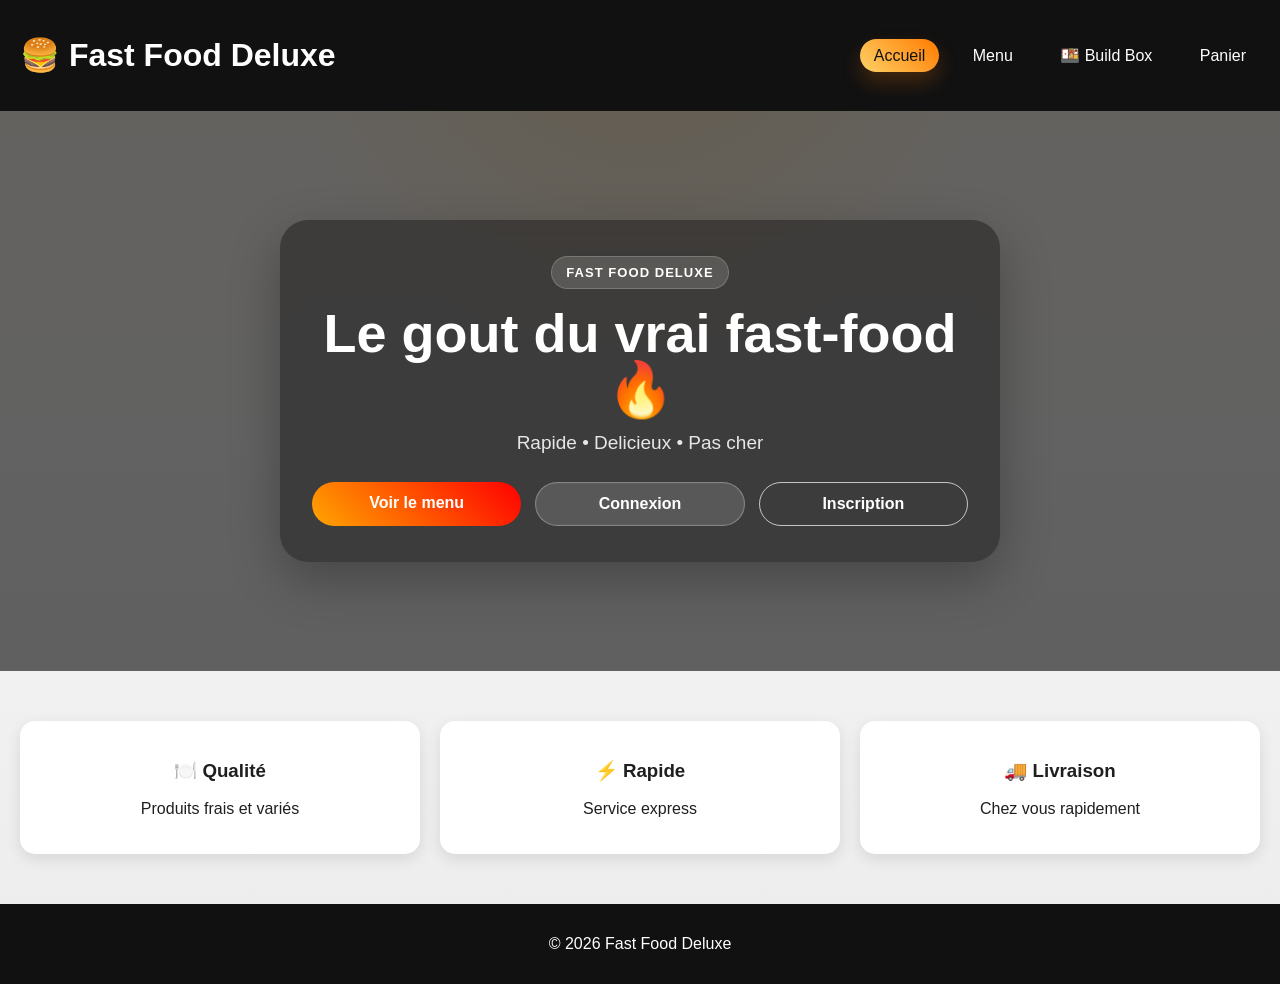
<file: index.html>
<!DOCTYPE html>
<html lang="fr">
<head>
    <meta charset="UTF-8">
    <meta name="viewport" content="width=device-width, initial-scale=1.0">
    <title>Fast Food Deluxe</title>
    <link rel="icon" type="image/svg+xml" href="data:image/svg+xml,%3Csvg xmlns='http://www.w3.org/2000/svg' viewBox='0 0 100 100'%3E%3Ctext y='1em' font-size='80'%3E🍔%3C/text%3E%3C/svg%3E">
    <link rel="stylesheet" href="style/style.css">
</head>

<body>

<header class="header">

    <h1><a href="index.html">🍔</a> Fast Food Deluxe</h1>

    <nav>
        <a class="selected" href="index.html">Accueil</a>
        <a href="content/products.html">Menu</a>
        <a href="content/buildbox.html">🍱 Build Box</a>
        <a href="content/order.html">Panier</a>
        
    </nav>

</header>

<section class="deluxe">
    <div class="deluxe-content">
        <span class="deluxe-badge">Fast Food Deluxe</span>
        <h1>Le gout du vrai fast-food 🔥</h1>
        <p>Rapide • Delicieux • Pas cher</p>
        <div class="deluxe-actions" id="authButtons">
            <a href="content/products.html" class="btn">Voir le menu</a>
            <a href="content/login.html" class="btn btn-secondary">Connexion</a>
            <a href="content/register.html" class="btn btn-outline">Inscription</a>
        </div>
    </div>
</section>

<section class="features">
    <div class="box">
        <h3>🍽️ Qualité</h3>
        <p>Produits frais et variés</p>
    </div>

    <div class="box">
        <h3>⚡️ Rapide</h3>
        <p>Service express</p>
    </div>

    <div class="box">
        <h3>🚚 Livraison</h3>
        <p>Chez vous rapidement</p>
    </div>
</section>

<footer class="footer">
    <p>© 2026 Fast Food Deluxe</p>
</footer>
<script src="javascript/auth.js"></script>
</body>
</html>
</file>
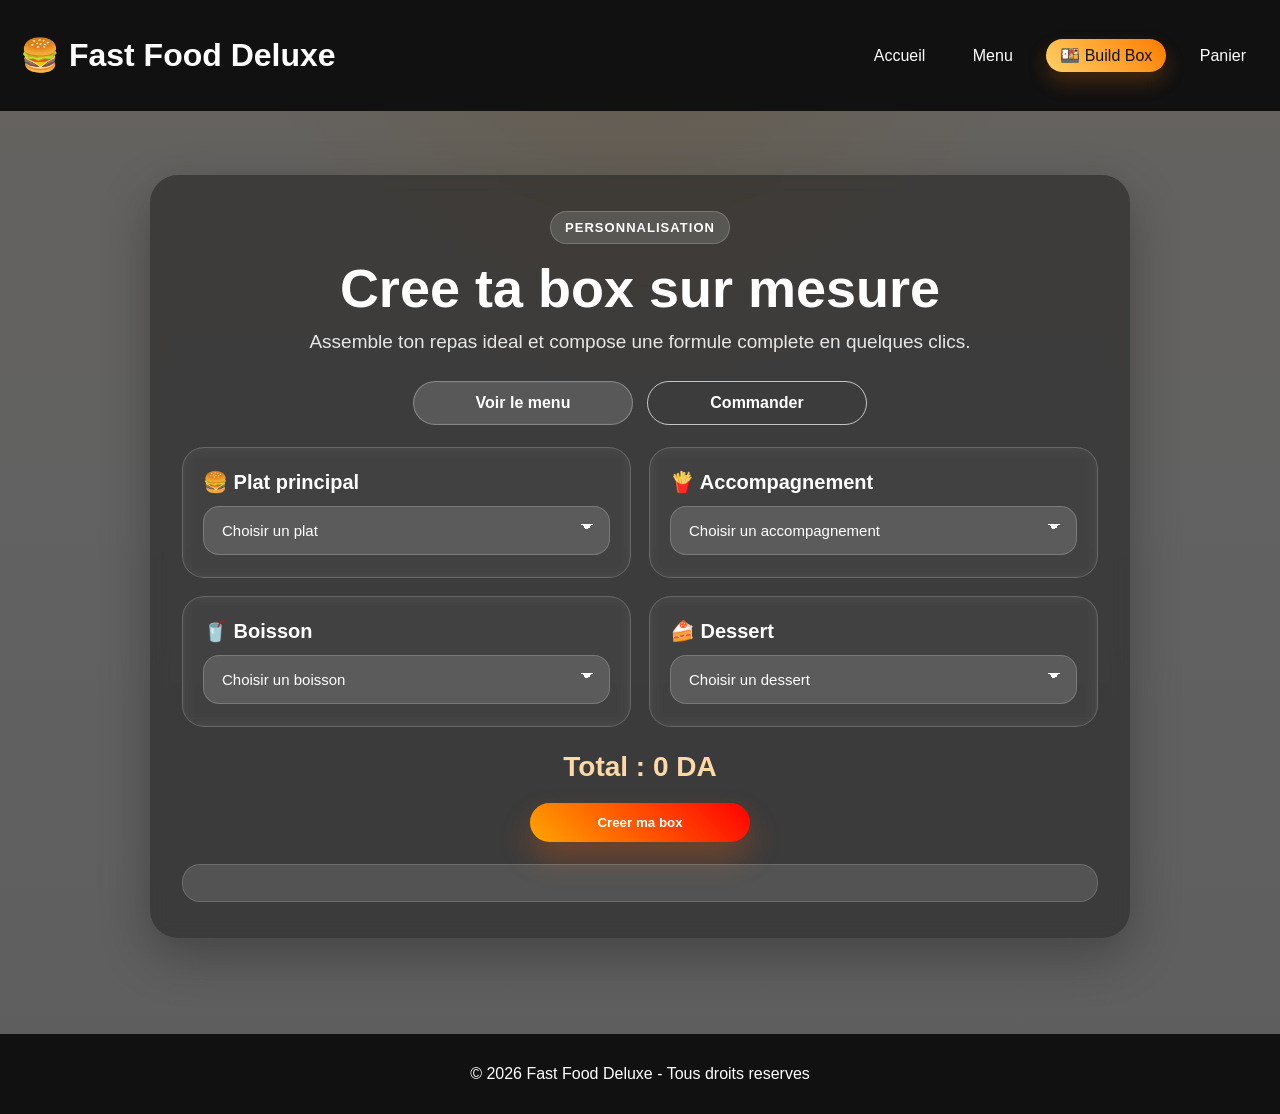
<file: content/buildbox.html>
<!DOCTYPE html>
<html lang="fr">
<head>
    <meta charset="UTF-8">
    <meta name="viewport" content="width=device-width, initial-scale=1.0">
    <title>Build Your Box</title>
    <link rel="icon" type="image/svg+xml" href="data:image/svg+xml,%3Csvg xmlns='http://www.w3.org/2000/svg' viewBox='0 0 100 100'%3E%3Ctext y='1em' font-size='80'%3E🍔%3C/text%3E%3C/svg%3E">
    <link rel="stylesheet" href="../style/style.css">
</head>
<body>

<header class="header">
    <h1><a href="../index.html">🍔</a> Fast Food Deluxe</h1>
    <nav>
        <a href="../index.html">Accueil</a>
        <a href="products.html">Menu</a>
        <a class="selected" href="buildbox.html">🍱 Build Box</a>
        <a href="order.html">Panier</a>
    </nav>
</header>

<section class="deluxe menu-deluxe buildbox-deluxe">
    <div class="deluxe-content buildbox-content">
        <span class="deluxe-badge">Personnalisation</span>
        <h1>Cree ta box sur mesure</h1>
        <p>Assemble ton repas ideal et compose une formule complete en quelques clics.</p>

        <div class="deluxe-actions">
            <a href="products.html" class="btn btn-secondary">Voir le menu</a>
            <a href="order.html" class="btn btn-outline">Commander</a>
        </div>

        <div class="box-container">

            <div class="box-section">
                <h3>🍔 Plat principal</h3>
                <select id="main" onchange="updatePrice()">
                    <option value="" disabled selected hidden>Choisir un plat</option>  
                    <option value="Burger" data-price="800">Burger - 800 DA</option>
                    <option value="Pizza" data-price="1200">Pizza - 1200 DA</option>
                    <option value="Tacos" data-price="900">Tacos - 900 DA</option>
                    <option value="Chapati" data-price="700">Chapati - 700 DA</option>
                    <option value="Kebab" data-price="900">Kebab - 900 DA</option>
                    <option value="Iskender" data-price="1500">Iskender - 1500 DA</option>
                </select>
            </div>

            <div class="box-section">
                <h3>🍟 Accompagnement</h3>
                <select id="side" onchange="updatePrice()">
                    <option value="" disabled selected hidden>Choisir un accompagnement</option>
                    <option value="Frites" data-price="300">Frites - 300 DA</option>
                    <option value="Nuggets" data-price="500">Nuggets - 500 DA</option>
                    <option value="Wings" data-price="600">Wings - 600 DA</option>
                </select>
            </div>

            <div class="box-section">
                <h3>🥤 Boisson</h3>
                <select id="drink" onchange="updatePrice()">
                    <option value="" disabled selected hidden>Choisir un boisson</option>
                    <option value="Coca" data-price="200">Coca - 200 DA</option>
                    <option value="Jus" data-price="300">Jus Nature - 300 DA</option>
                    <option value="Milkshake" data-price="400">Milkshake - 400 DA</option>
                </select>
            </div>

            <div class="box-section">
                <h3>🍰 Dessert</h3>
                <select id="dessert" onchange="updatePrice()">
                    <option value="" disabled selected hidden>Choisir un dessert</option>
                    <option value="Fondant" data-price="500">Fondant - 500 DA</option>
                    <option value="Brownie" data-price="450">Brownie - 450 DA</option>
                    <option value="Tiramisu" data-price="600">Tiramisu - 600 DA</option>
                </select>
            </div>

        </div>

        <h3 id="totalPrice">Total : 0 DA</h3>

        <button class="btn buildbox-submit" onclick="createBox()">Creer ma box</button>

        <div id="resultBox"></div>
    </div>
</section>

<footer class="footer">
    <p>© 2026 Fast Food Deluxe - Tous droits reserves</p>
</footer>

<script src="../javascript/box.js"></script>

</body>
</html>
</file>
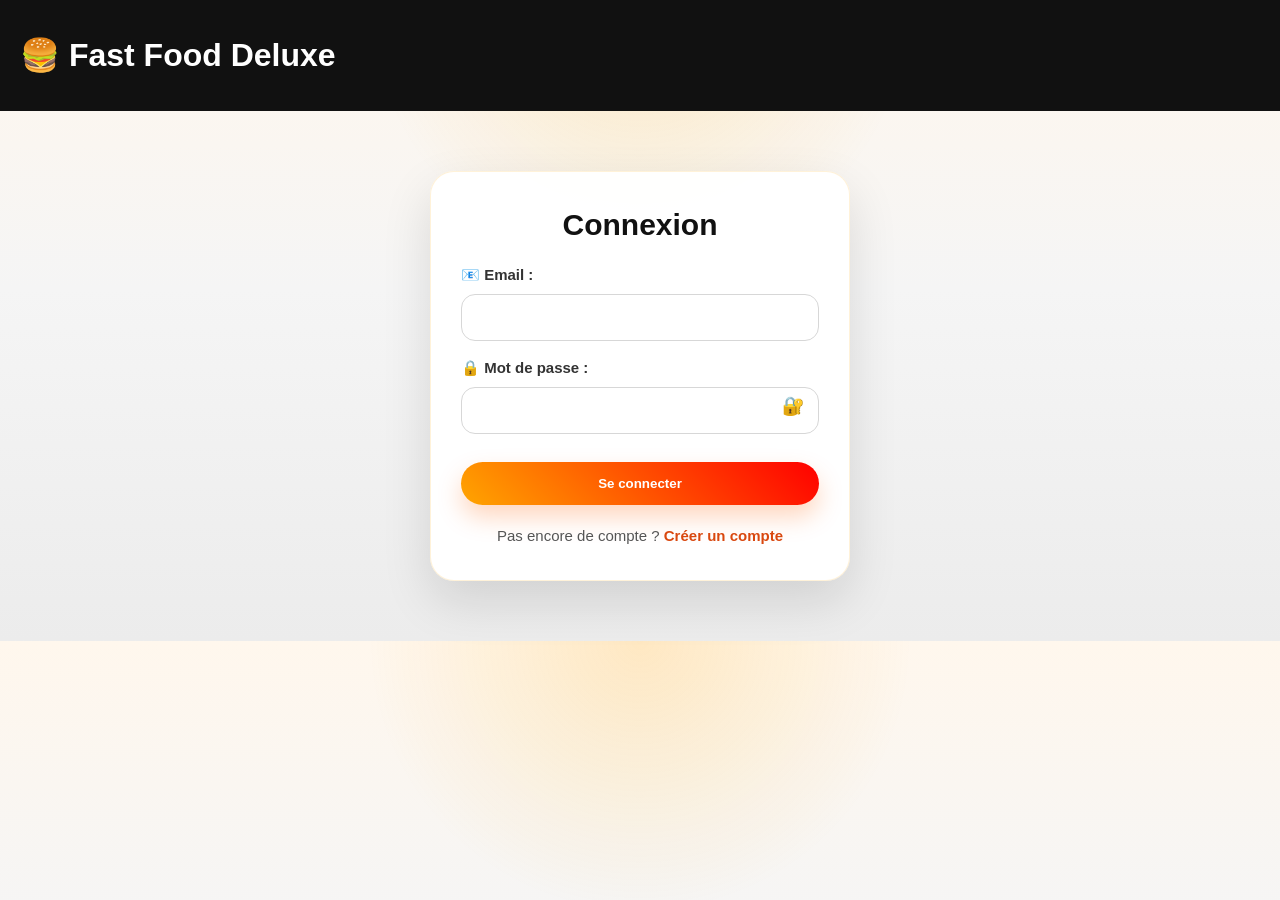
<file: content/login.html>
<!DOCTYPE html>
<html lang="fr">
<head>
    <meta charset="UTF-8">
    <meta name="viewport" content="width=device-width, initial-scale=1.0">
    <title>Connexion</title>
    <link rel="icon" type="image/svg+xml" href="data:image/svg+xml,%3Csvg xmlns='http://www.w3.org/2000/svg' viewBox='0 0 100 100'%3E%3Ctext y='1em' font-size='80'%3E🍔%3C/text%3E%3C/svg%3E">
    <link rel="stylesheet" href="../style/style.css">
</head>

<body>

<header class="header">
    <h1><a href="../index.html">🍔</a> Fast Food Deluxe</h1>
</header>

<section class="form-section">
    <h2>Connexion</h2>

    <form id="loginForm">

        <label>📧 Email :</label>
        <input type="email" id="loginEmail" required>

        <label>🔒 Mot de passe :</label>
        <div class="password-box">
            <input type="password" id="loginPassword" required>
            <span id="togglePassword">🔐</span>
        </div>

        <button class="btn">Se connecter</button>
    </form>
    <p class="register-link">
        Pas encore de compte ? 
        <a href="register.html">Créer un compte</a>
    </p>
</section>

<script src="../javascript/login.js"></script>

</body>
</html>
</file>
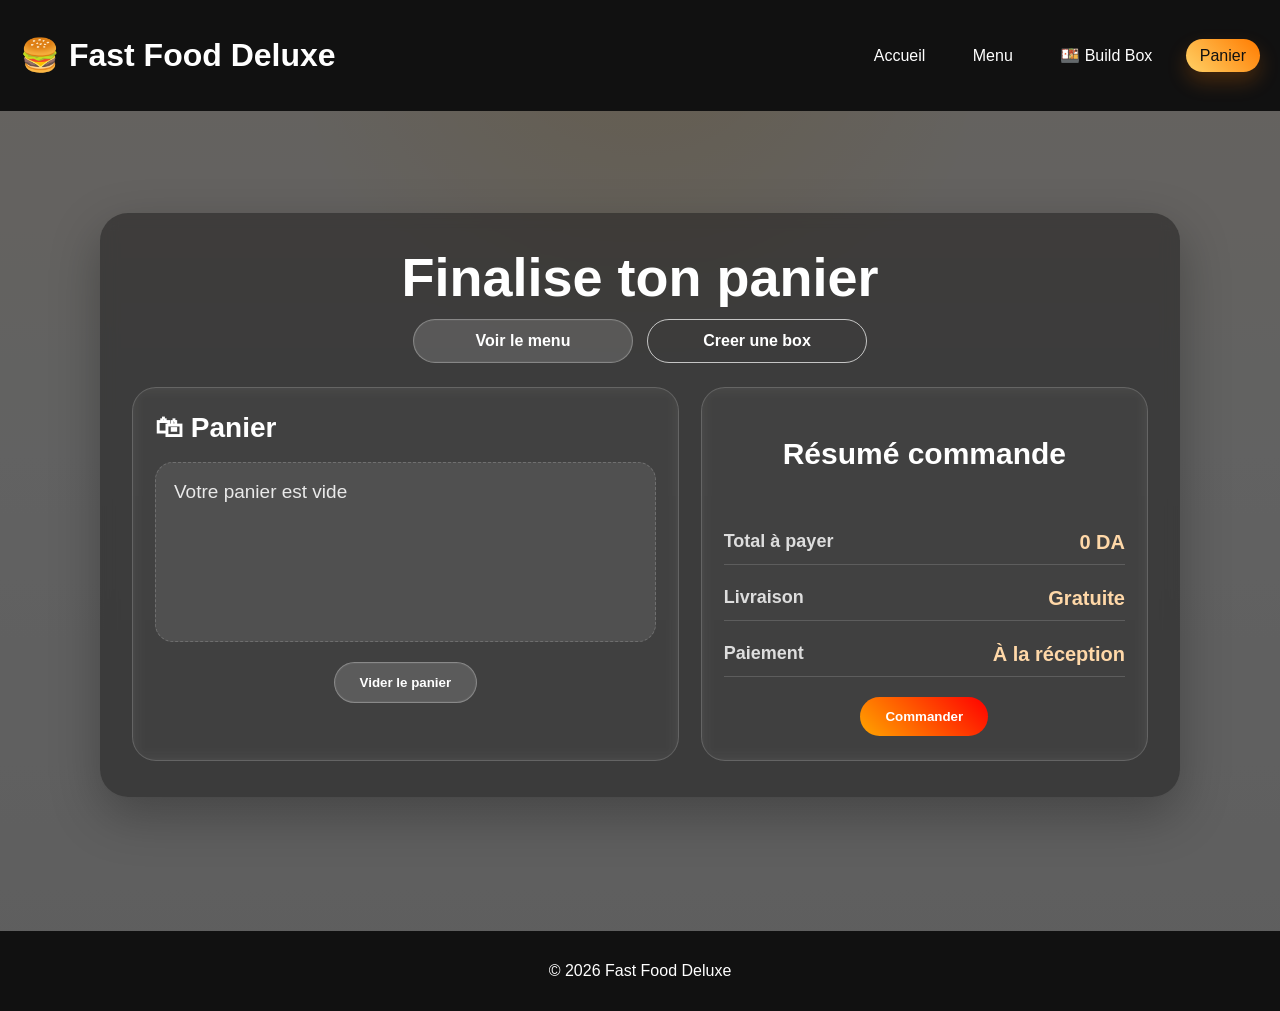
<file: content/order.html>
<!DOCTYPE html>
<html lang="fr">
<head>
    <meta charset="UTF-8">
    <meta name="viewport" content="width=device-width, initial-scale=1.0">
    <title>Commande - Fast Food Deluxe</title>
    <link rel="icon" type="image/svg+xml" href="data:image/svg+xml,%3Csvg xmlns='http://www.w3.org/2000/svg' viewBox='0 0 100 100'%3E%3Ctext y='1em' font-size='80'%3E🍔%3C/text%3E%3C/svg%3E">
    <link rel="stylesheet" href="../style/style.css">
</head>

<body>

<header class="header">
    <h1><a href="../index.html">🍔</a> Fast Food Deluxe</h1>

    <nav>
        <a href="../index.html">Accueil</a>
        <a href="products.html">Menu</a>
        <a href="buildbox.html">🍱 Build Box</a>
        <a class="selected" href="order.html">Panier</a>
    </nav>
</header>

<section class="deluxe order-deluxe">
    <div class="deluxe-content order-content">
        <h1>Finalise ton panier</h1>

        <div class="deluxe-actions">
            <a href="products.html" class="btn btn-secondary">Voir le menu</a>
            <a href="buildbox.html" class="btn btn-outline">Creer une box</a>
        </div>

        <div class="order-container">
            <div class="cart">
                <h2>🛍 Panier</h2>

                <div id="cartItems">
                    <p>Votre panier est vide</p>
                </div>

                <h5 id="totalCart"></h5>
                <button class="btn-vider" onclick="clearCart()"> Vider le panier</button>
            </div>

            <div class="box-order">

                <h2>Résumé commande</h2>

                <div class="resume-item">
                    <span>Total à payer</span>
                    <strong id="finalTotal" class="">0 DA</strong>
                </div>

                <div class="resume-item">
                    <span>Livraison</span>
                    <strong>Gratuite</strong>
                </div>

                <div class="resume-item">
                    <span>Paiement</span>
                    <strong>À la réception</strong>
                </div>

                <button class="btn-commander" onclick="validateOrder()">
                    Commander
                </button>

            </div>
        </div>
    </div>
</section>

<footer class="footer">
    <p>© 2026 Fast Food Deluxe</p>
</footer>

<div id="orderPopup" class="popup-overlay hidden">

    <div class="popup-box">

        <h2>Finaliser la commande</h2>

        <div id="popupMessage" class="popup-message"></div>

        <input type="text" id="address" placeholder="Adresse de livraison">

        <input type="text" id="phone" placeholder="Numéro de téléphone">
        <div>
        <button onclick="confirmOrder()" class="btn-commander">
            Confirmer
        </button>

        <button onclick="closePopup()" class="btn-cancel">
            Annuler
        </button>
        </div>
    </div>

</div>

<script src="../javascript/order.js"></script>


</body>
</html>
</file>
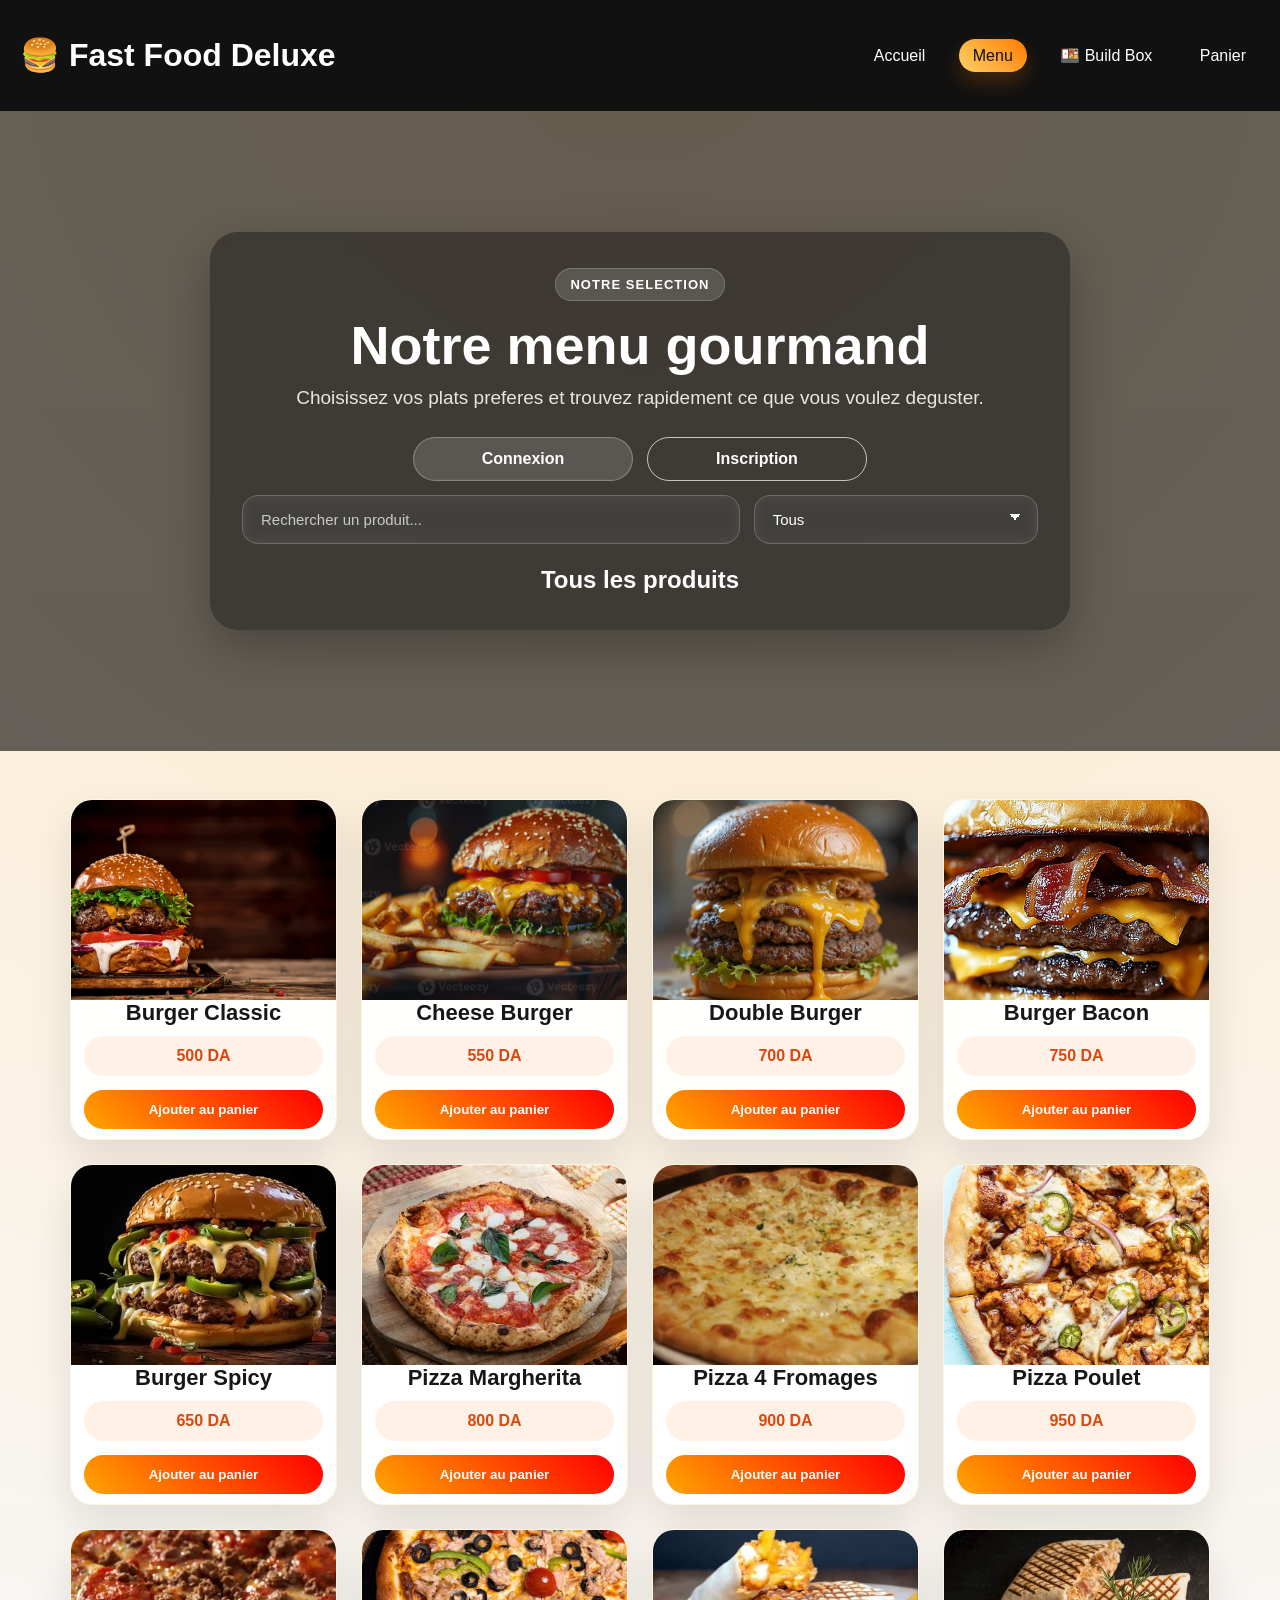
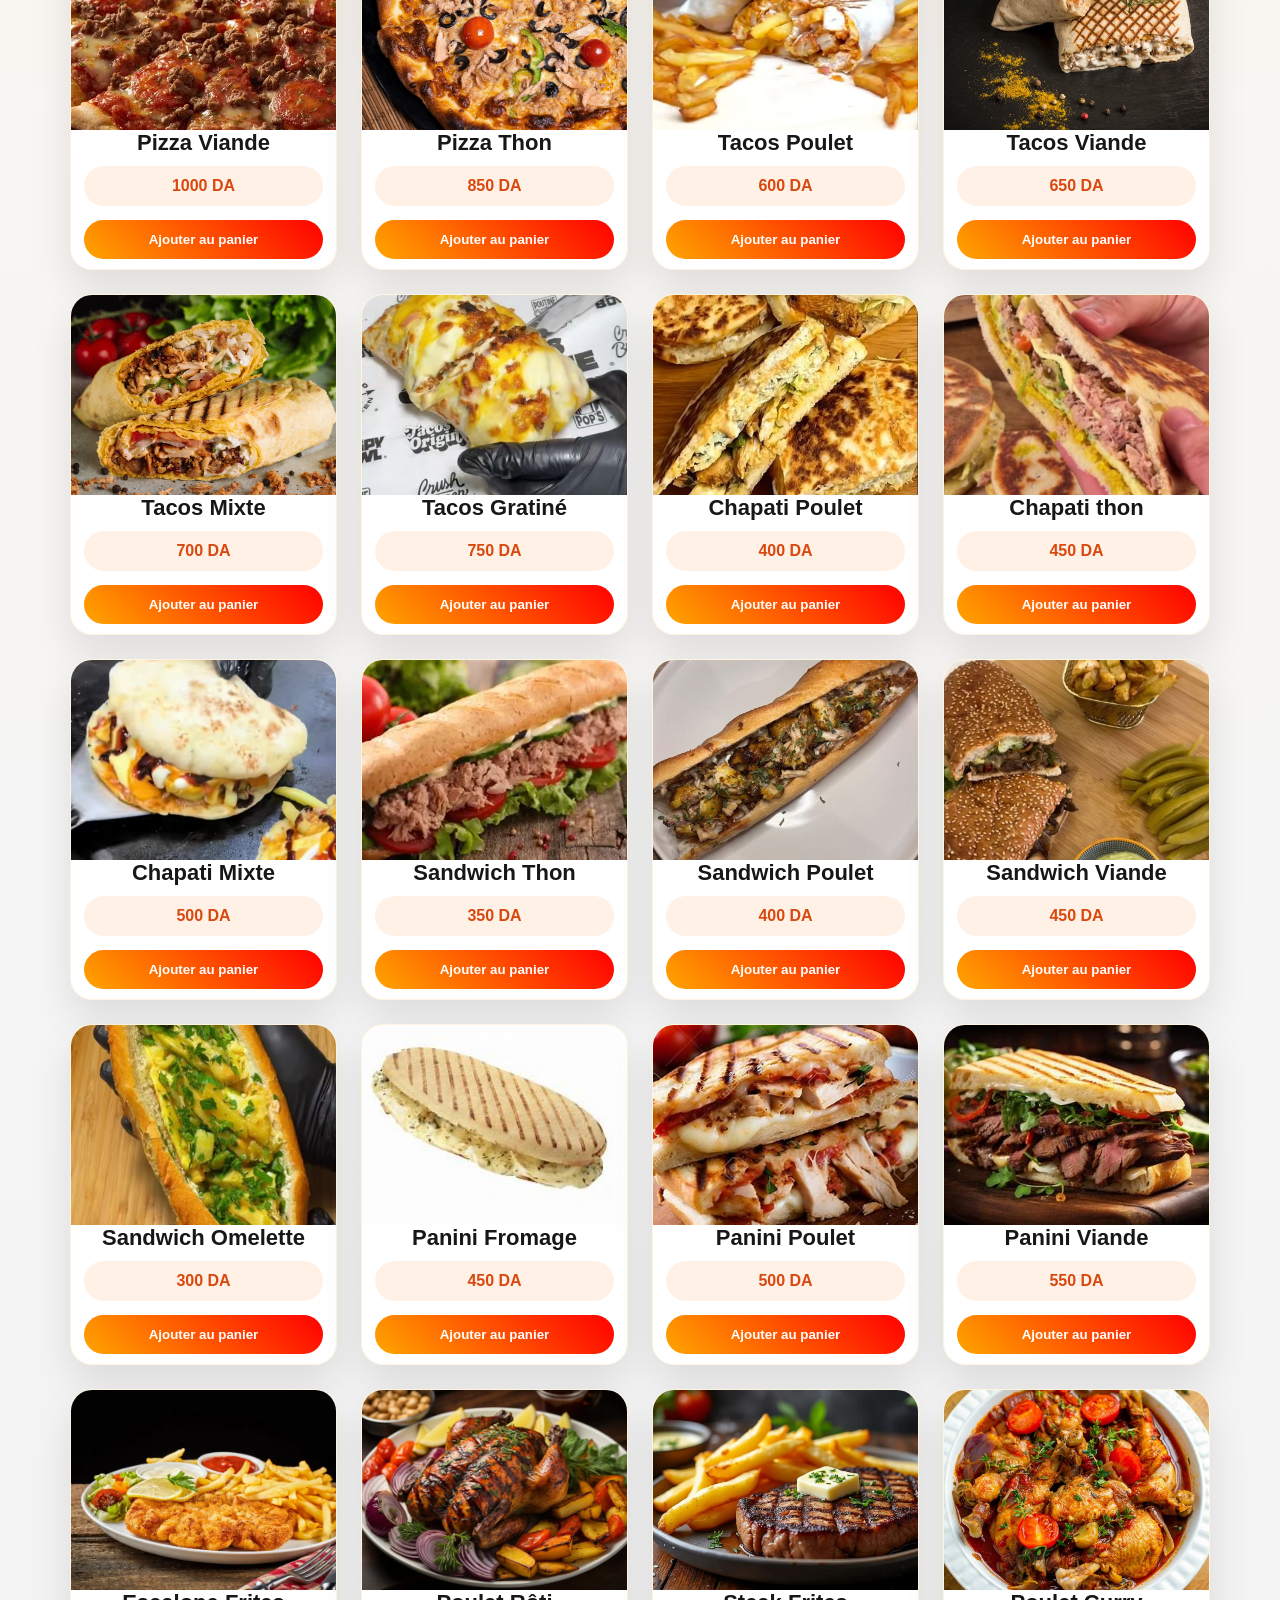
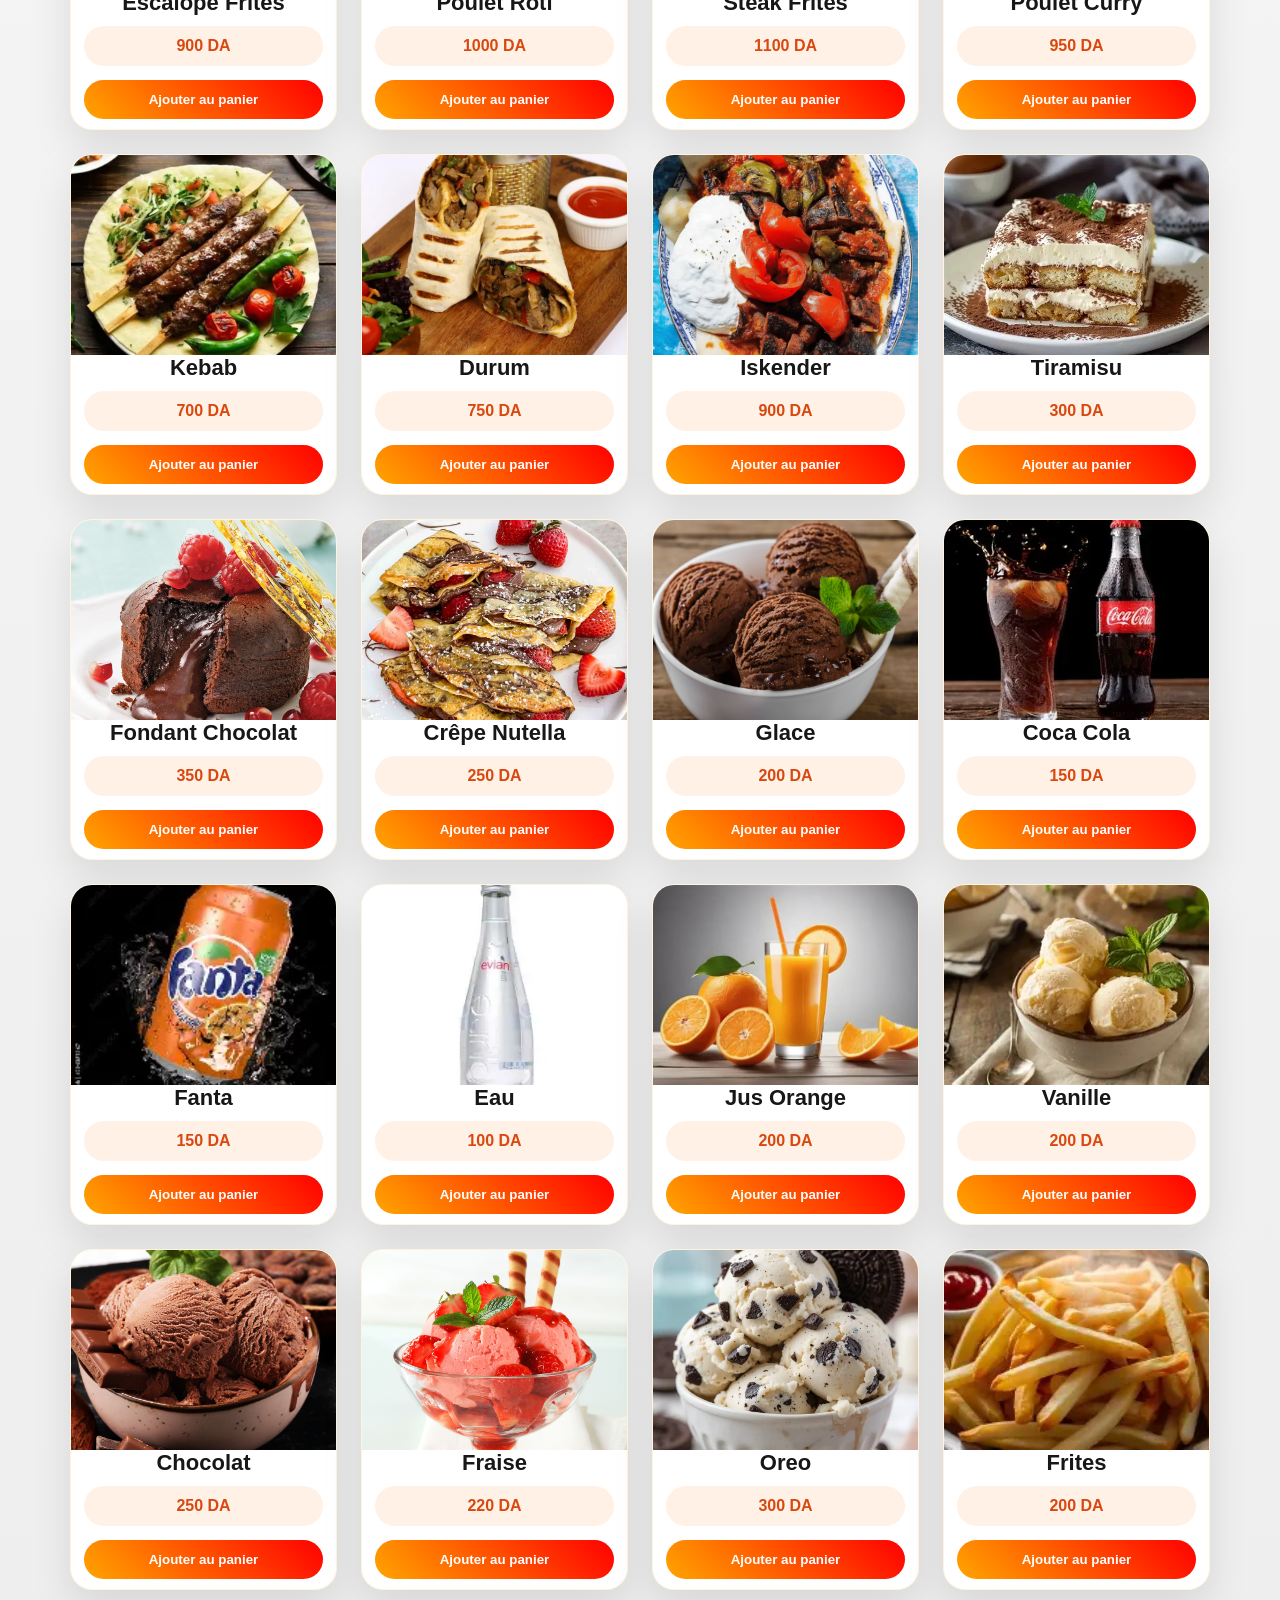
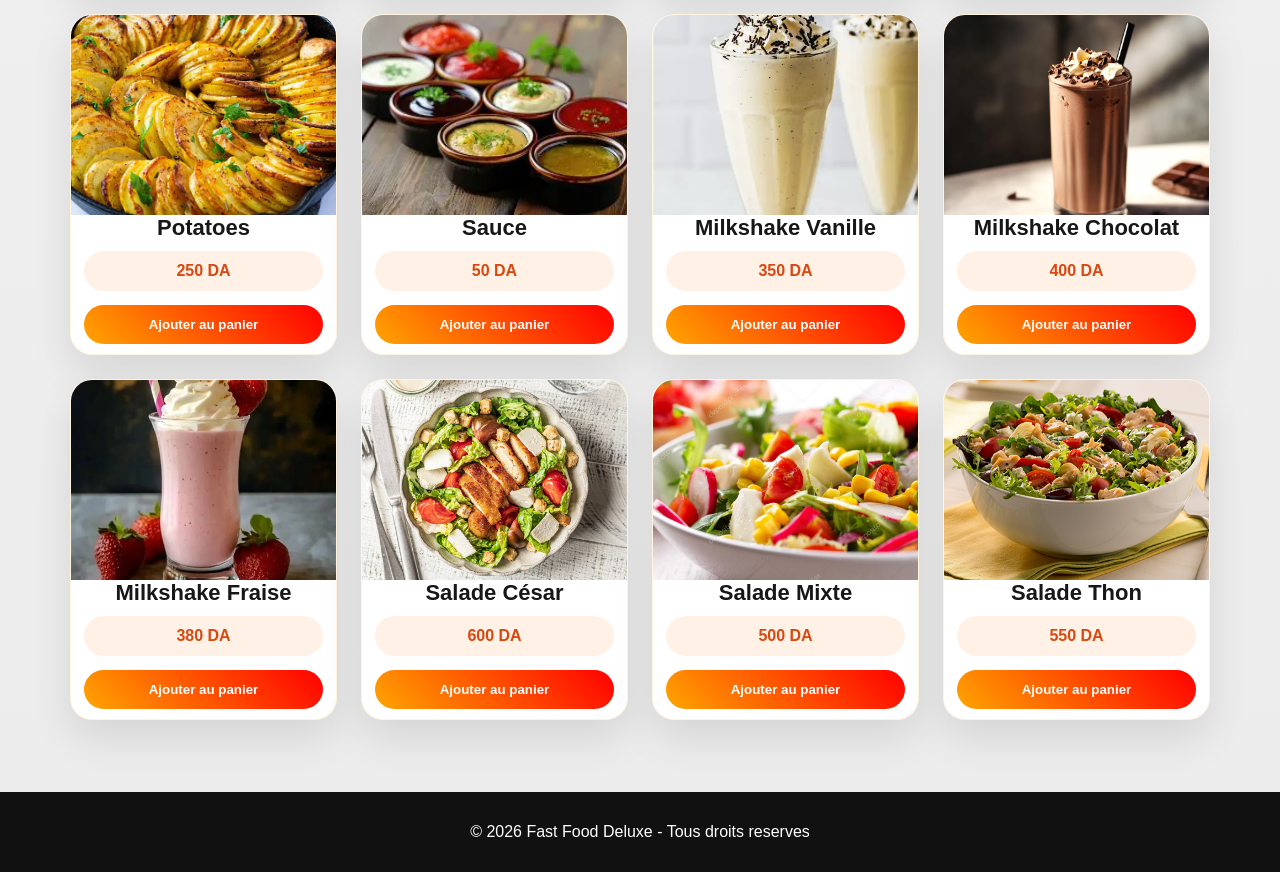
<file: content/products.html>
<!DOCTYPE html>
<html lang="fr">

<head>
    <meta charset="UTF-8">
    <meta name="viewport" content="width=device-width, initial-scale=1.0">
    <title>Menu - Fast Food Deluxe</title>
    <link rel="icon" type="image/svg+xml" href="data:image/svg+xml,%3Csvg xmlns='http://www.w3.org/2000/svg' viewBox='0 0 100 100'%3E%3Ctext y='1em' font-size='80'%3E🍔%3C/text%3E%3C/svg%3E">
    <link rel="stylesheet" href="../style/style.css">
</head>

<body>

<header class="header">
    <h1><a href="../index.html">🍔</a> Fast Food Deluxe</h1>

    <nav>
        <a href="../index.html">Accueil</a>
        <a class="selected" href="products.html">Menu</a>
        <a href="buildbox.html">🍱 Build Box</a>
        <a href="order.html">Panier</a>
    </nav>
</header>

<section class="deluxe menu-deluxe">
    <div class="deluxe-content menu-deluxe-content">
        <span class="deluxe-badge">Notre selection</span>
        <h1>Notre menu gourmand</h1>
        <p>Choisissez vos plats preferes et trouvez rapidement ce que vous voulez deguster.</p>

        <div class="deluxe-actions" id="authButtons">
            <a href="login.html" class="btn btn-secondary">Connexion</a>
            <a href="register.html" class="btn btn-outline">Inscription</a>
        </div>

        <div class="menu-toolbar">
            <input
                type="text"
                id="search"
                placeholder="Rechercher un produit..."
                onkeyup="searchProduct()"
            >

            <select id="filter" onchange="filterProducts()">
                <option value="all">Tous</option>
                <option value="burger">🍔 Burgers</option>
                <option value="pizza">🍕 Pizzas</option>
                <option value="tacos">🌮 Tacos</option>
                <option value="panini">🥪 Paninis</option>
                <option value="chapati">🌯 Chapati</option>
                <option value="libanais">🥙 Libanais</option>
                <option value="sandwich">🥖 Sandwiches</option>
                <option value="frites">🍟 Frites</option>
                <option value="plats">🍗 Plats</option>
                <option value="dessert">🍰 Desserts</option>
                <option value="glace">🍦 Glaces</option>
                <option value="milkshake">🥤 Milkshakes</option>
                <option value="extras">🍗 Extras</option>
                <option value="healthy">🥗 Healthy</option>
                <option value="turc">🇹🇷 Menu Turc</option>
                
            </select>
        </div>

        <h3 id="categoryTitle">Tous les produits</h3>
    </div>
</section>

<section id="productsContainer" class="products"></section>

<footer class="footer">
    <p>© 2026 Fast Food Deluxe - Tous droits reserves</p>
</footer>
<div id="popup" class="popup"></div>
<script src="../javascript/products.js"></script>
<script src="../javascript/auth.js"></script>
</body>
</html>
</file>
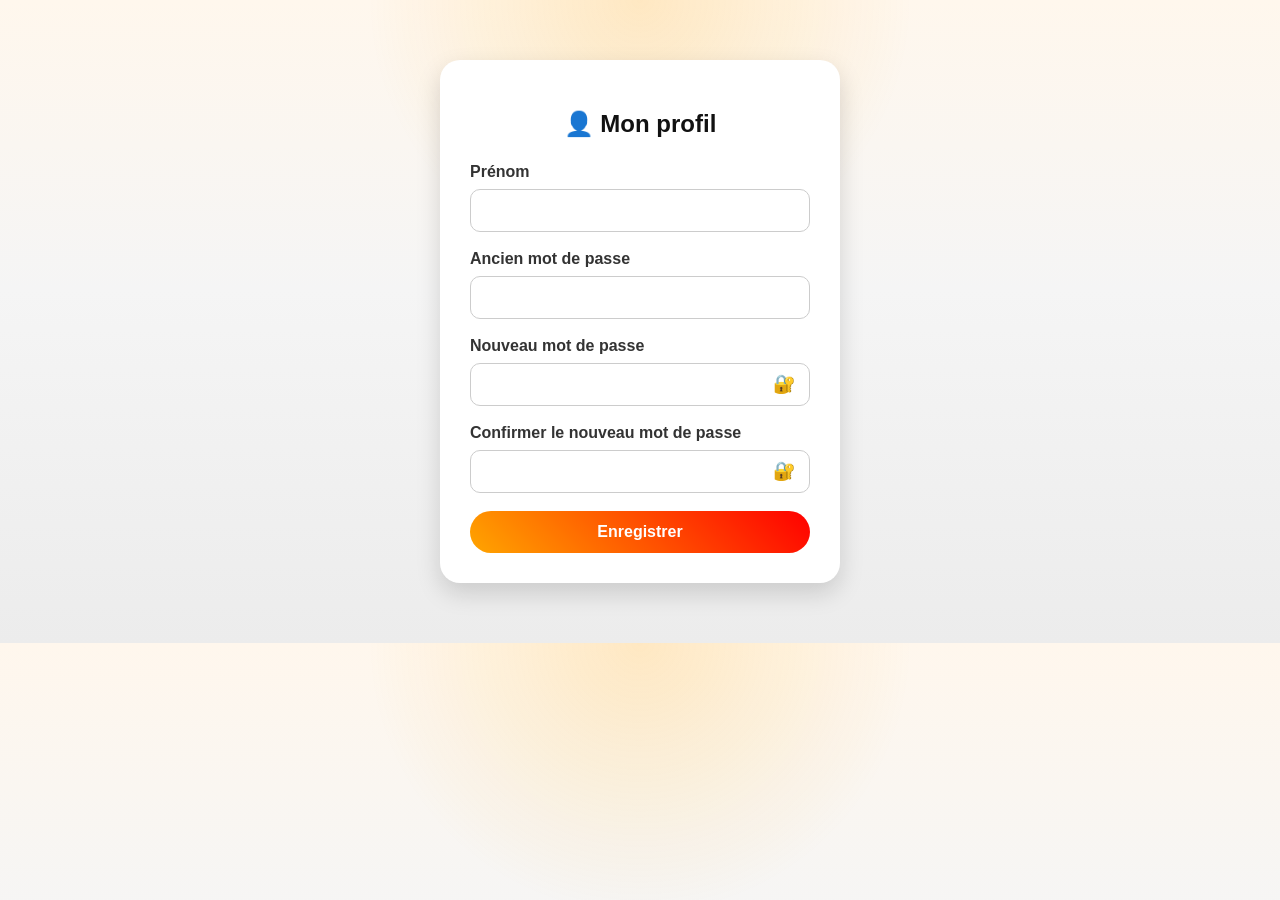
<file: content/profile.html>
<!DOCTYPE html>
<html lang="fr">
<head>
    <meta charset="UTF-8">
    <title>Mon profil</title>
    <link rel="icon" type="image/svg+xml" href="data:image/svg+xml,%3Csvg xmlns='http://www.w3.org/2000/svg' viewBox='0 0 100 100'%3E%3Ctext y='1em' font-size='80'%3E🍔%3C/text%3E%3C/svg%3E">
    <link rel="stylesheet" href="../style/style.css">
</head>
<body>

<div class="profile-container">

    <h2>👤 Mon profil</h2>

    <form id="profileForm">

        <label>Prénom</label>
        <input type="text" id="name">

        <label>Ancien mot de passe</label>
        <input type="password" id="oldPassword">

        <label>Nouveau mot de passe</label>

        <div class="password-box">
            <input type="password" id="newPassword">
            <span id="togglePassword">🔐</span>
        </div>

        <label>Confirmer le nouveau mot de passe</label>
        <div class="password-box">
            <input type="password" id="confirmPassword">
            <span id="togglePassword">🔐</span>
        </div>
        <button type="submit">
            Enregistrer
        </button>

    </form>

</div>

<script src="../javascript/profile.js"></script>

</body>
</html>
</file>
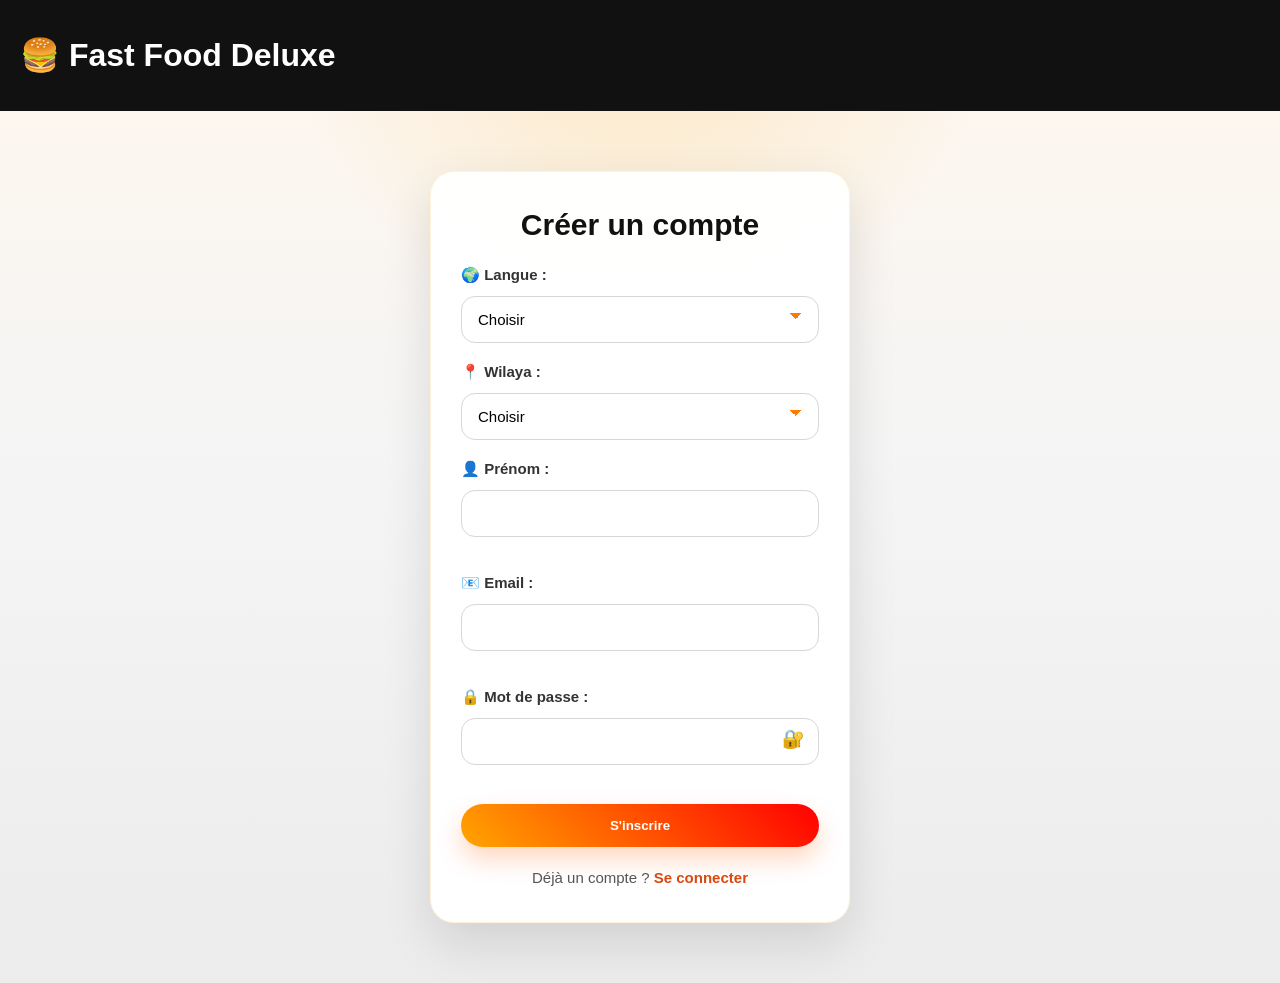
<file: content/register.html>
<!DOCTYPE html>
<html lang="fr">
<head>
    <meta charset="UTF-8">
    <meta name="viewport" content="width=device-width, initial-scale=1.0">
    <title>Inscription</title>
    <link rel="icon" type="image/svg+xml" href="data:image/svg+xml,%3Csvg xmlns='http://www.w3.org/2000/svg' viewBox='0 0 100 100'%3E%3Ctext y='1em' font-size='80'%3E🍔%3C/text%3E%3C/svg%3E">
    <link rel="stylesheet" href="../style/style.css">
</head>

<body>

<header class="header">
    <h1>
        <a href="../index.html">🍔</a>
        Fast Food Deluxe
    </h1>
</header>

<section class="form-section">

    <h2>Créer un compte</h2>

    <form id="registerForm">

        <!-- Langue -->
        <label for="langue">🌍 Langue :</label>
        <select id="langue" required>
            <option value="">Choisir</option>
            <option value="fr">Français</option>
            <option value="ar">Arabe</option>
            <option value="en">Anglais</option>
        </select>

        <!-- Wilaya -->
        <label for="wilaya">📍 Wilaya :</label>
        <select id="wilaya" required>
            <option value="">Choisir</option>
            <option value="alger">Alger</option>
            <option value="oran">Oran</option>
            <option value="constantine">Constantine</option>
            <option value="annaba">Annaba</option>
        </select>

        <!-- Nom -->
        <label for="name">👤 Prénom :</label>
        <input type="text" id="name" required>
        <small id="nameError" class="error"></small>

        <!-- Email -->
        <label for="email">📧 Email :</label>
        <input type="email" id="email" required>
        <small id="emailError" class="error"></small>

        <!-- Password -->
        <label for="password">🔒 Mot de passe :</label>
        <div class="password-box">
            <input type="password" id="password" required>
            <span id="togglePassword">🔐</span>
            <small id="passwordError" class="error"></small>
        </div>

        <!-- Button -->
        <button type="submit" class="btn">S'inscrire</button>

    </form>

    <p class="login-link">
        Déjà un compte ?
        <a href="login.html">Se connecter</a>
    </p>

</section>

<script src="../javascript/register.js"></script>

</body>
</html>
</file>
<file: style/style.css>
body {
    margin: 0;
    font-family: Arial, sans-serif;
    background:
        radial-gradient(circle at top, rgba(255, 166, 0, 0.18), transparent 30%),
        linear-gradient(180deg, #fff7ed 0%, #f5f5f5 45%, #ececec 100%);
    color: #1f1f1f;
}

*,
*::before,
*::after {
    box-sizing: border-box;
}

.header {
    background: #111;
    color: white;
    padding: 15px 20px;

    display: flex;
    justify-content: space-between;
    align-items: center;
}

.logo {
    display: flex;
    align-items: center;
    gap: 10px;
}

.logo img {
    height: 55px;
}

.logo span {
    font-size: 20px;
    font-weight: bold;
}

.header h1 a {
    color: inherit;
    text-decoration: none;
}

/* NAV */
.header nav a {
    color: white;
    margin-left: 15px;
    padding: 8px 14px;
    border-radius: 999px;
    text-decoration: none;
    transition: 0.3s;
}

.header nav a:hover {
    color: orange;
    background: rgba(255, 255, 255, 0.08);
}

.header nav a.selected {
    color: #111;
    background: linear-gradient(45deg, #ffd166, #ff7b00);
    box-shadow: 0 10px 20px rgba(255, 123, 0, 0.22);
}

.header nav a.selected:hover {
    color: #111;
    background: linear-gradient(45deg, #ffd166, #ff7b00);
}


.deluxe {
    background: url("https://images.unsplash.com/photo-1550547660-d9450f859349") center/cover;
    height:auto;
    min-height: 560px;
    padding: 40px 20px;

    display: flex;
    flex-direction: column;
    justify-content: center;
    align-items: center;

    color: white;
    text-align: center;
    position: relative;
}


.deluxe::before {
    content: "";
    position: absolute;
    inset: 0;
    background: rgba(0,0,0,0.6);
}

.deluxe * {
    position: relative;
}

.deluxe-content {
    width: min(720px, 100%);
    padding: 36px 32px;
    border-radius: 28px;
    background: rgba(17, 17, 17, 0.45);
    backdrop-filter: blur(8px);
    box-shadow: 0 18px 50px rgba(0, 0, 0, 0.28);
}

.deluxe-badge {
    display: inline-block;
    margin-bottom: 16px;
    padding: 8px 14px;
    border-radius: 999px;
    background: rgba(255, 255, 255, 0.14);
    border: 1px solid rgba(255, 255, 255, 0.2);
    font-size: 13px;
    font-weight: 700;
    letter-spacing: 0.08em;
    text-transform: uppercase;
}

.deluxe h1 {
    font-size: 54px;
    line-height: 1.05;
    margin: 0 0 14px;
    animation: slideDown 1s ease;
}

.deluxe p {
    margin: 0 0 28px;
    font-size: 19px;
    color: rgba(255, 255, 255, 0.88);
    animation: fadeIn 2s ease;
}

.deluxe-actions {
    display: flex;
    justify-content: center;
    flex-wrap: wrap;
    gap: 14px;
    width: 100%;
}

.deluxe-actions .btn {
    flex: 1 1 180px;
    max-width: 220px;
    text-align: center;
}

.menu-deluxe {
    min-height: 640px;
}

.menu-deluxe-content {
    width: min(860px, 100%);
}

.menu-toolbar {
    display: grid;
    grid-template-columns: minmax(0, 1.4fr) minmax(220px, 0.8fr);
    gap: 14px;
    margin-top: 14px;
    width: 100%;
}

.menu-toolbar input,
.menu-toolbar select {
    width: 100%;
    min-width: 0;
    padding: 15px 18px;
    border: 1px solid rgba(255, 255, 255, 0.18);
    border-radius: 16px;
    background: rgba(255, 255, 255, 0.12);
    color: white;
    font-size: 15px;
    outline: none;
    backdrop-filter: blur(6px);
    transition: border-color 0.2s ease, background 0.2s ease, transform 0.2s ease;
}

.menu-toolbar input::placeholder {
    color: rgba(255, 255, 255, 0.72);
}

.menu-toolbar select {
    appearance: none;
    color: white;
    background-image:
        linear-gradient(45deg, transparent 50%, #ffffff 50%),
        linear-gradient(135deg, #ffffff 50%, transparent 50%);
    background-position:
        calc(100% - 22px) calc(50% - 3px),
        calc(100% - 16px) calc(50% - 3px);
    background-size: 6px 6px, 6px 6px;
    background-repeat: no-repeat;
    padding-right: 46px;
}

.menu-toolbar select option {
    color: #1f1f1f;
    background: #ffffff;
}

.menu-toolbar input:focus,
.menu-toolbar select:focus {
    background: rgba(255, 255, 255, 0.18);
    border-color: rgba(255, 190, 92, 0.75);
    transform: translateY(-1px);
}

#categoryTitle {
    margin: 22px 0 0;
    font-size: 24px;
    font-weight: 700;
}

.buildbox-deluxe {
    min-height: 760px;
    padding-bottom: 72px;
}

.buildbox-content {
    width: min(980px, 100%);
    margin: 24px 0;
}

.box-container {
    display: grid;
    grid-template-columns: repeat(2, minmax(0, 1fr));
    gap: 18px;
    width: 100%;
    margin-top: 22px;
}

.box-section {
    padding: 22px 20px;
    border-radius: 22px;
    background: rgba(255, 255, 255, 0.12);
    border: 1px solid rgba(255, 255, 255, 0.16);
    text-align: left;
    backdrop-filter: blur(6px);
}

.box-section h3 {
    margin: 0 0 12px;
    font-size: 20px;
    color: white;
}

.box-section select {
    width: 100%;
    min-width: 0;
    padding: 15px 18px;
    border: 1px solid rgba(255, 255, 255, 0.18);
    border-radius: 16px;
    background: rgba(255, 255, 255, 0.14);
    color: white;
    font-size: 15px;
    outline: none;
    appearance: none;
    background-image:
        linear-gradient(45deg, transparent 50%, #ffffff 50%),
        linear-gradient(135deg, #ffffff 50%, transparent 50%);
    background-position:
        calc(100% - 22px) calc(50% - 3px),
        calc(100% - 16px) calc(50% - 3px);
    background-size: 6px 6px, 6px 6px;
    background-repeat: no-repeat;
    padding-right: 46px;
    transition: border-color 0.2s ease, background 0.2s ease, transform 0.2s ease;
}

.box-section select:focus {
    background: rgba(255, 255, 255, 0.2);
    border-color: rgba(255, 190, 92, 0.75);
    transform: translateY(-1px);
}

.box-section select option {
    color: #1f1f1f;
    background: #ffffff;
}

#totalPrice {
    margin: 24px 0 0;
    font-size: 28px;
    font-weight: 800;
    color: #ffd8a8;
}

.buildbox-submit {
    margin-top: 20px;
    min-width: 220px;
    box-shadow: 0 16px 30px rgba(255, 94, 0, 0.28);
}

#resultBox {
    width: 100%;
    margin-top: 22px;
    padding: 18px 20px;
    border-radius: 18px;
    background: rgba(255, 255, 255, 0.12);
    border: 1px solid rgba(255, 255, 255, 0.14);
    color: white;
}

.order-deluxe {
    min-height: 820px;
    padding-bottom: 72px;
}

.order-content {
    width: min(1080px, 100%);
    margin: 24px 0;
}

.order-container {
    display: grid;
    grid-template-columns: minmax(0, 1.1fr) minmax(0, 0.9fr);
    gap: 22px;
    width: 100%;
    margin-top: 24px;
    text-align: left;
}

.cart,
.box-order {
    padding: 24px 22px;
    border-radius: 24px;
    background: rgba(255, 255, 255, 0.12);
    border: 1px solid rgba(255, 255, 255, 0.15);
    backdrop-filter: blur(6px);
}

.cart h2{
    margin: 0 0 18px;
    font-size: 28px;
    color: white;
}

.box-order label {
    display: block;
    margin: 16px 0 8px;
    font-size: 15px;
    font-weight: 700;
    color: rgba(255, 255, 255, 0.92);
}

.box-order select {
    width: 100%;
    min-width: 0;
    padding: 15px 18px;
    border: 1px solid rgba(255, 255, 255, 0.18);
    border-radius: 16px;
    background: rgba(255, 255, 255, 0.14);
    color: white;
    font-size: 15px;
    outline: none;
    appearance: none;
    background-image:
        linear-gradient(45deg, transparent 50%, #ffffff 50%),
        linear-gradient(135deg, #ffffff 50%, transparent 50%);
    background-position:
        calc(100% - 22px) calc(50% - 3px),
        calc(100% - 16px) calc(50% - 3px);
    background-size: 6px 6px, 6px 6px;
    background-repeat: no-repeat;
    padding-right: 46px;
    transition: border-color 0.2s ease, background 0.2s ease, transform 0.2s ease;
}

.box-order select:focus {
    background: rgba(255, 255, 255, 0.2);
    border-color: rgba(255, 190, 92, 0.75);
    transform: translateY(-1px);
}

.box-order select option {
    color: #1f1f1f;
    background: #ffffff;
}

#cartItems {
    max-height: 300px;   
    overflow-y: auto;   
    padding-right: 8px;
    min-height: 180px;
    padding: 18px;
    border-radius: 18px;
    background: rgba(255, 255, 255, 0.08);
    border: 1px dashed rgba(255, 255, 255, 0.18);
    color: rgba(255, 255, 255, 0.88);
}

#cartItems p {
    margin: 0;
}

#totalCart,
#boxTotal {
    margin: 20px 0 0;
    font-size: 24px;
    color: #ffd8a8;
}

.order-submit {
    margin-top: 22px;
    width: 100%;
    box-shadow: 0 16px 30px rgba(255, 94, 0, 0.28);
}

/* BUTTON */
.btn {
    background: linear-gradient(45deg, orange, red);
    color: white;
    padding: 12px 25px;
    border-radius: 30px;
    text-decoration: none;
    border: none;
    cursor: pointer;
    font-weight: bold;
    transition: 0.3s;
}

.btn:hover {
    transform: scale(1.1);
}

.btn-secondary {
    background: rgba(255, 255, 255, 0.14);
    border: 1px solid rgba(255, 255, 255, 0.28);
    box-shadow: inset 0 0 0 1px rgba(255, 255, 255, 0.04);
}

.btn-outline {
    background: transparent;
    border: 1px solid rgba(255, 255, 255, 0.7);
}

.btn-secondary:hover,
.btn-outline:hover {
    background: rgba(255, 255, 255, 0.12);
}

.form-section {
    width: min(420px, calc(100% - 32px));
    margin: 60px auto;
    padding: 36px 30px;
    background: rgba(255, 255, 255, 0.96);
    border-radius: 24px;
    box-shadow: 0 20px 50px rgba(0, 0, 0, 0.12);
    border: 1px solid rgba(255, 166, 0, 0.15);
}

#registerForm {
    gap: 12px;
}

#registerForm select {
    appearance: none;
    background-image:
        linear-gradient(45deg, transparent 50%, #ff7b00 50%),
        linear-gradient(135deg, #ff7b00 50%, transparent 50%);
    background-position:
        calc(100% - 22px) calc(50% - 3px),
        calc(100% - 16px) calc(50% - 3px);
    background-size: 6px 6px, 6px 6px;
    background-repeat: no-repeat;
    padding-right: 46px;
}

#registerForm .btn {
    margin-top: 14px;
}

.form-section h2 {
    margin: 0 0 24px;
    text-align: center;
    font-size: 30px;
    color: #111;
}

.form-section form {
    display: flex;
    flex-direction: column;
    gap: 10px;
}

.form-section label {
    font-size: 15px;
    font-weight: 600;
    color: #333;
}

.form-section input,
.form-section select {
    padding: 14px 16px;
    border: 1px solid #d7d7d7;
    border-radius: 14px;
    font-size: 15px;
    background: #fff;
    transition: border-color 0.2s ease, box-shadow 0.2s ease, transform 0.2s ease;
    outline: none;
    margin-bottom: 8px;
}

.form-section input:focus,
.form-section select:focus {
    border-color: #ff7b00;
    box-shadow: 0 0 0 4px rgba(255, 123, 0, 0.14);
    transform: translateY(-1px);
}

.form-section .btn {
    width: 100%;
    margin-top: 10px;
    padding: 14px 20px;
    box-shadow: 0 12px 24px rgba(255, 94, 0, 0.25);
}

.register-link,
.login-link {
    margin: 22px 0 0;
    text-align: center;
    color: #555;
    font-size: 15px;
}

.register-link a,
.login-link a {
    color: #d9480f;
    font-weight: 700;
    text-decoration: none;
}

.register-link a:hover,
.login-link a:hover {
    text-decoration: underline;
}

.user-menu {
    position: relative;
    display: inline-block;
}

.dropdown {
    position: absolute;
    top: 50px;
    left: 0;
    background: white;
    min-width: 160px;
    border-radius: 10px;
    overflow: hidden;
    z-index: 1000;
}

.dropdown a {
    display: block;
    padding: 12px;
    color: black;
    text-decoration: none;
}

.dropdown a:hover {
    background: #f2f2f2;
}

.hidden {
    display: none;
}

.profile-container {
    width: 400px;
    max-width: 90%;
    margin: 60px auto;
    background: white;
    padding: 30px;
    border-radius: 20px;

    box-shadow: 0 10px 25px rgba(0,0,0,0.15);
}

.profile-container h2 {
    text-align: center;
    margin-bottom: 25px;
    color: #111;
}

.profile-container label {
    display: block;
    margin-bottom: 8px;
    font-weight: bold;
    color: #333;
}

.profile-container input {
    width: 100%;
    padding: 12px;
    margin-bottom: 18px;

    border: 1px solid #ccc;
    border-radius: 10px;

    font-size: 15px;
}

.profile-container input:focus {
    outline: none;
    border-color: orange;
    box-shadow: 0 0 5px rgba(255,165,0,0.4);
}

.profile-container button {
    width: 100%;
    padding: 12px;

    border: none;
    border-radius: 30px;

    background: linear-gradient(45deg, orange, red);
    color: white;

    font-size: 16px;
    font-weight: bold;
    cursor: pointer;

    transition: 0.3s;
}

.profile-container button:hover {
    transform: scale(1.05);
}

.password-box {
    position: relative;
}

.password-box input {
    width: 100%;
    padding-right: 45px;
}
#togglePassword {
    position: absolute;
    right: 15px;
    top: 35%;
    transform: translateY(-50%);
    cursor: pointer;
    font-size: 18px;
}
/* ===== FEATURES ===== */
.features {
    display: flex;
    justify-content: space-around;
    padding: 50px 20px;
    gap: 20px;
}

.products {
    display: grid;
    grid-template-columns: repeat(auto-fit, minmax(240px, 1fr));
    gap: 24px;
    padding: 48px 20px 72px;
    width: min(1180px, calc(100% - 32px));
    margin: 0 auto;
}

.product-card,
.product {
    background: rgba(255, 255, 255, 0.96);
    border-radius: 22px;
    overflow: hidden;
    box-shadow: 0 18px 40px rgba(0, 0, 0, 0.1);
    border: 1px solid rgba(255, 166, 0, 0.12);
    transition: transform 0.25s ease, box-shadow 0.25s ease;
}

.product-card:hover,
.product:hover {
    transform: translateY(-8px);
    box-shadow: 0 24px 46px rgba(0, 0, 0, 0.14);
}

.product-card img,
.product img {
    width: 100%;
    height: 200px;
    object-fit: cover;
    display: block;
}

.product-card h3,
.product h3 {
    text-align: center;
    margin: 0 0 10px;
    font-size: 22px;
    color: #171717;
}

.product-card p,
.product p {
    margin: 0 0 14px;
    color: #5b5b5b;
    line-height: 1.5;
}

.product-card .price,
.product .price {
    text-align: center;
    padding: 8px 12px;
    width: 90%;
    border-radius: 999px;
    background: #fff1e6;
    color: #d9480f;
    font-weight: 800;
    display: block;
    margin-left: auto;
    margin-right: auto;
}

.btn-add{
    background: linear-gradient(45deg, orange, red);
    color: white;
    width: 90%;
    padding: 12px 25px;
    border-radius: 30px;
    text-decoration: none;
    border: none;
    cursor: pointer;
    font-weight: bold;
    transition: 0.3s;
    margin-bottom: 10px;
    display: block;
    margin-left: auto;
    margin-right: auto;
}

.btn-add:hover {
    transform: scale(1.1);
}

.box {
    background: white;
    padding: 20px;
    border-radius: 15px;
    text-align: center;
    flex: 1;

    box-shadow: 0 5px 15px rgba(0,0,0,0.1);
    transition: 0.3s;
}

.box:hover {
    transform: translateY(-10px);
}

.error{
    display:block;
    color:red;
    font-size:13px;
    margin-top:-5px;
    margin-bottom:10px;
}

.error-box{
    padding:15px;
    color:#ee051d;
    border-radius:12px;
    font-weight:bold;
}

.success-box{
    color:#08d137;
    border-radius:12px;
}

#boxMessage {

    text-align: center;
}
.cart-item{
    display: flex;
    align-items: center;
    justify-content: space-between;
    padding: 12px;
    margin-bottom: 10px;
    background: rgba(255,255,255,0.08);
    border-radius: 12px;
    gap: 10px;
}

.cart-item select{
    padding:5px;
    border-radius:6px;
}

.cart-img{
    width: 60px;
    height: 60px;
    object-fit: cover;
    border-radius: 10px;
}

.cart-info{
    flex: 1;
    display: flex;
    flex-direction: column;
    justify-content: center;
}

.cart-info h3{
    margin: 0;
    font-size: 16px;
    color: white;
}

.cart-info p{
    margin: 0;
    color: #ffd8a8;
    font-weight: bold;
}
.btn-order{
    background: none;
    color: red;
    border: none;
    width: 35px;
    height: 35px;
    cursor: pointer;
    font-size: 15px;
}
.btn-order:hover{
    background: rgb(206, 206, 206);
    border: none;
    border-radius: 50%;
}

.popup {
    position: fixed;
    top: 50%;
    left: 50%;
    transform: translate(-50%, -50%);

    background: #28a745;
    color: white;
    padding: 18px 25px;
    border-radius: 10px;
    font-weight: bold;

    display: none;
    z-index: 9999;

    box-shadow: 0 10px 25px rgba(196, 196, 196, 0.3);
    text-align: center;

}

.resume-item{
    display:flex;
    justify-content:space-between;
    margin:12px 0;
    padding:10px 0;
    border-bottom:1px solid rgba(255,255,255,0.15);
}

.resume-item span{
    color:#ddd;
    font-size: 18px;
    font-weight: bold;
}

.resume-item strong{
    color: #ffd8a8;
    font-size: 20px;
}

.btn-commander{
    background: linear-gradient(45deg, orange, red);
    color: white;
    padding: 12px 25px;
    border-radius: 30px;
    text-decoration: none;
    border: none;
    cursor: pointer;
    font-weight: bold;
    transition: 0.3s;
    margin-top: 20px;
    margin-bottom: 0;

    display: block;
    margin-left: auto;
    margin-right: auto;
}

.btn-commander:hover {
    transform: scale(1.1);
}

.btn-vider{
    color: white;
    padding: 12px 25px;
    border-radius: 30px;
    text-decoration: none;
    border: none;
    cursor: pointer;
    font-weight: bold;
    transition: 0.3s;
    margin-top: 10px;
    margin-bottom: 0;

    display: block;
    margin-left: auto;
    margin-right: auto;
    background: rgba(255, 255, 255, 0.14);
    border: 1px solid rgba(255, 255, 255, 0.28);
    box-shadow: inset 0 0 0 1px rgba(255, 255, 255, 0.04);
}

.btn-vider:hover {
    transform: scale(1.1);
}

.box-order{
    max-height: 500px; 
}

.box-order h2{
    text-align: center;
    font-size: 30px;
    margin-bottom: 50px;
}

.popup-overlay {
    position: fixed;
    top: 0;
    left: 0;
    width: 100%;
    height: 100%;
    background: rgba(0,0,0,0.6);
    display: flex;
    justify-content: center;
    align-items: center;
}

.popup-box {
    background: white;
    padding: 20px;
    border-radius: 15px;
    width: 300px;
    display: flex;
    flex-direction: column;
    gap: 10px;
}

.popup-box input {
    padding: 10px;
    border-radius: 10px;
    border: 1px solid #ccc;
}

.hidden {
    display: none;
}

.btn-cancel {
    background: gray;
    color: white;

    padding: 12px 25px;
    border-radius: 30px;
    text-decoration: none;
    border: none;
    cursor: pointer;
    font-weight: bold;
    transition: 0.3s;
    margin-top: 20px;
    margin-bottom: 0;

    display: block;
    margin-left: auto;
    margin-right: auto;
}

.btn-cancel:hover {
    transform: scale(1.1);
}

.popup-box div {
    display: flex;
    gap: 10px;
    justify-content: space-between;
}

.popup-box .btn-commander,
.popup-box .btn-cancel {
    flex: 1;
    margin-top: 10px;
}

.popup-message {
    margin-bottom: 10px;
    padding: 10px;
    border-radius: 10px;
    font-weight: bold;
    display: none;
}

.popup-message.error {
    background: #ffe0e0;
    color: #b00020;
}

.popup-message.success {
    background: #d4f8d4;
    color: #1b5e20;
}

.footer {
    background: #111;
    color: white;
    text-align: center;
    padding: 15px;
}

/* ===== ANIMATIONS ===== */
@keyframes slideDown {
    from {
        transform: translateY(-50px);
        opacity: 0;
    }
    to {
        transform: translateY(0);
        opacity: 1;
    }
}

@keyframes fadeIn {
    from { opacity: 0; }
    to { opacity: 1; }
}

@keyframes pop {
    from {
        transform: translate(-50%, -50%) scale(0.7);
        opacity: 0;
    }
    to {
        transform: translate(-50%, -50%) scale(1);
        opacity: 1;
    }
}
/* ===== MOBILE ===== */
@media (max-width: 768px) {

    .header {
        flex-direction: column;
        text-align: center;
    }

    .header nav a {
        display: block;
        margin: 10px 0;
    }

    .deluxe {
        height: auto;
        min-height: 70vh;
        padding: 28px 16px;
    }

    .deluxe h1 {
        font-size: 34px;
    }

    .deluxe p {
        font-size: 16px;
    }

    .deluxe-content {
        padding: 28px 20px;
        border-radius: 22px;
    }

    .features {
        flex-direction: column;
    }

    .logo img {
        height: 45px;
    }

    .form-section {
        margin: 32px 16px;
        padding: 28px 20px;
        border-radius: 18px;
    }

    .form-section h2 {
        font-size: 26px;
    }

    #registerForm {
        gap: 10px;
    }

    .deluxe-actions {
        gap: 10px;
    }

    .deluxe-actions .btn {
        flex: none;
        width: 100%;
        max-width: 280px;
    }

    .menu-toolbar {
        grid-template-columns: 1fr;
    }

    #categoryTitle {
        font-size: 22px;
    }

    .box-container {
        grid-template-columns: 1fr;
    }

    .box-section {
        padding: 18px 16px;
    }

    #totalPrice {
        font-size: 24px;
    }

    .buildbox-deluxe {
        padding-bottom: 40px;
    }

    .buildbox-content {
        margin: 12px 0;
    }

    .order-deluxe {
        padding-bottom: 40px;
    }

    .order-content {
        margin: 12px 0;
    }

    .order-container {
        grid-template-columns: 1fr;
    }

    .cart,
    .box-order {
        padding: 20px 18px;
    }

    .products {
        grid-template-columns: 1fr;
        padding: 32px 16px 48px;
        width: calc(100% - 32px);
    }
    .success {
    margin-top: 15px;
    padding: 12px;
    background: #d4edda;
    color: #155724;
    border: 1px solid #c3e6cb;
    border-radius: 8px;
    font-weight: bold;
    text-align: center;
    animation: fadeIn 0.5s ease;
}

@keyframes fadeIn {
    from {
        opacity: 0;
        transform: translateY(-10px);
    }
    to {
        opacity: 1;
        transform: translateY(0);
    }
}
}
</file>
